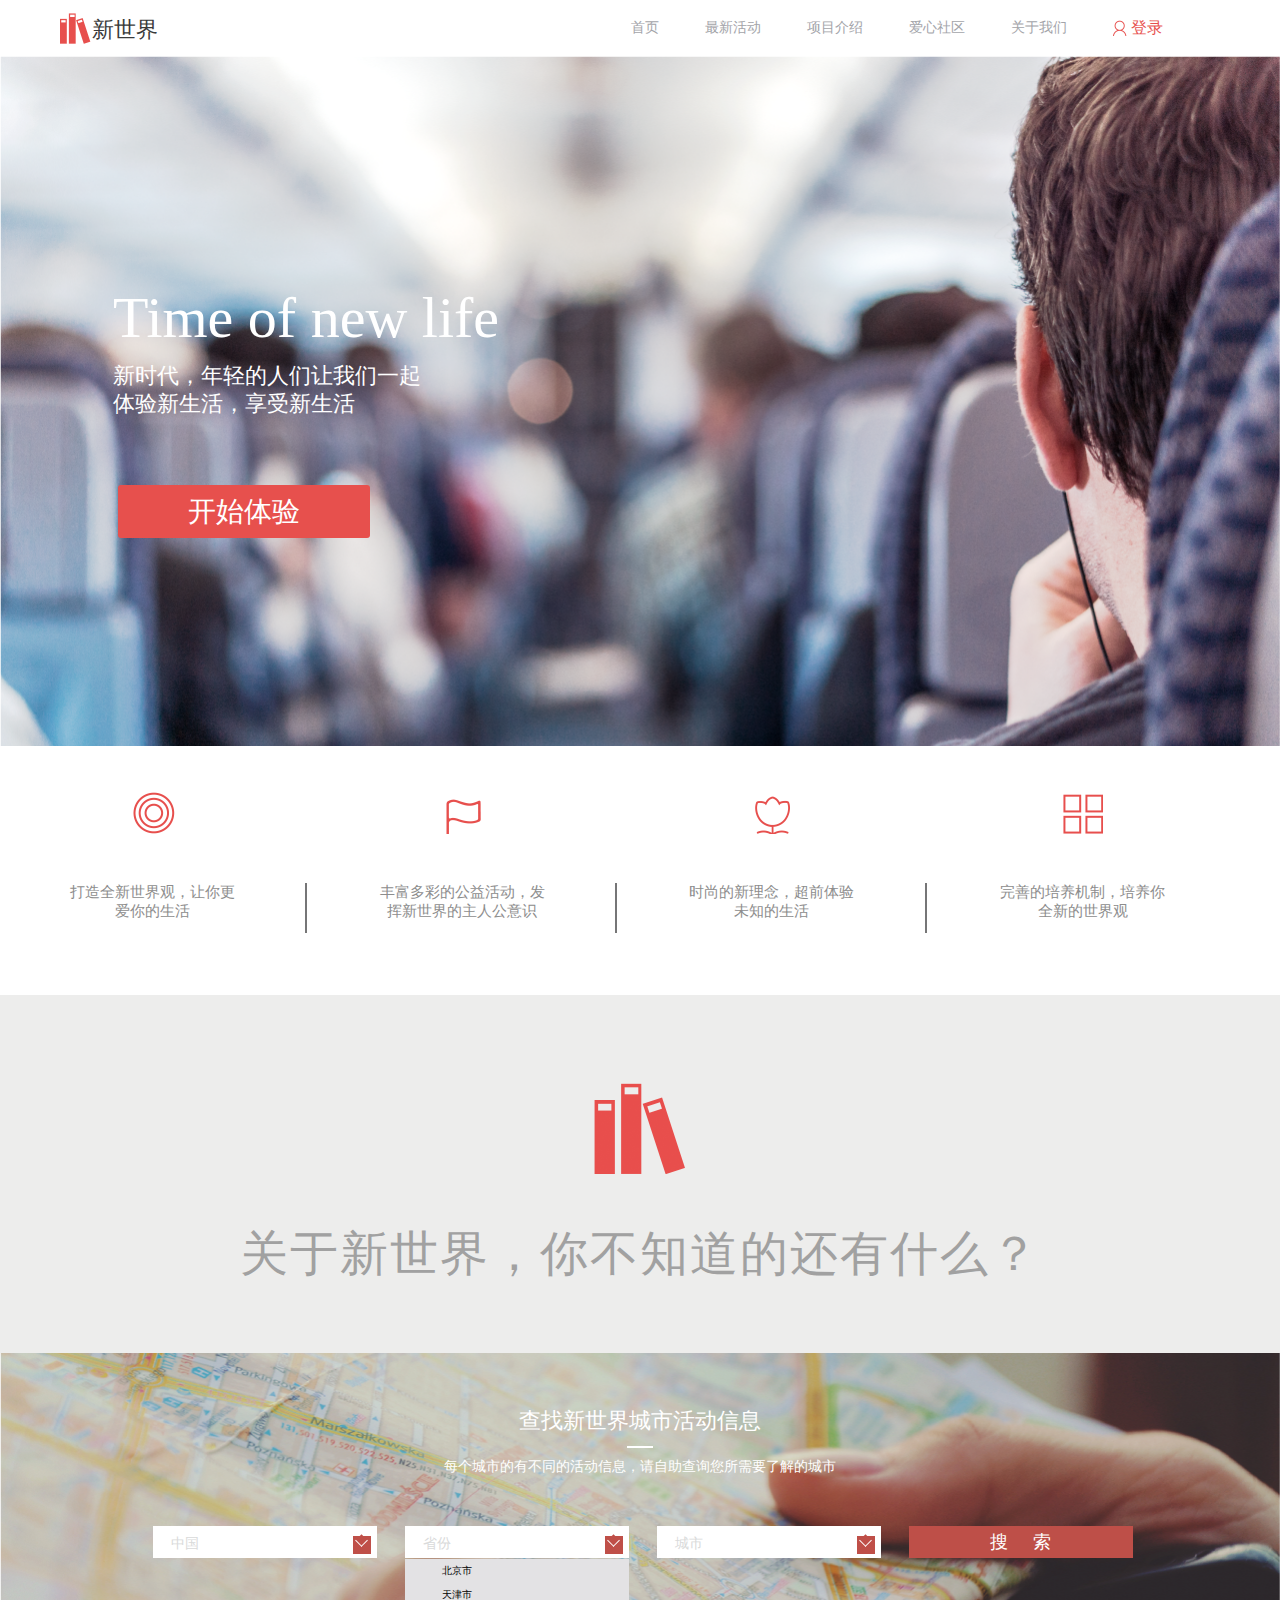
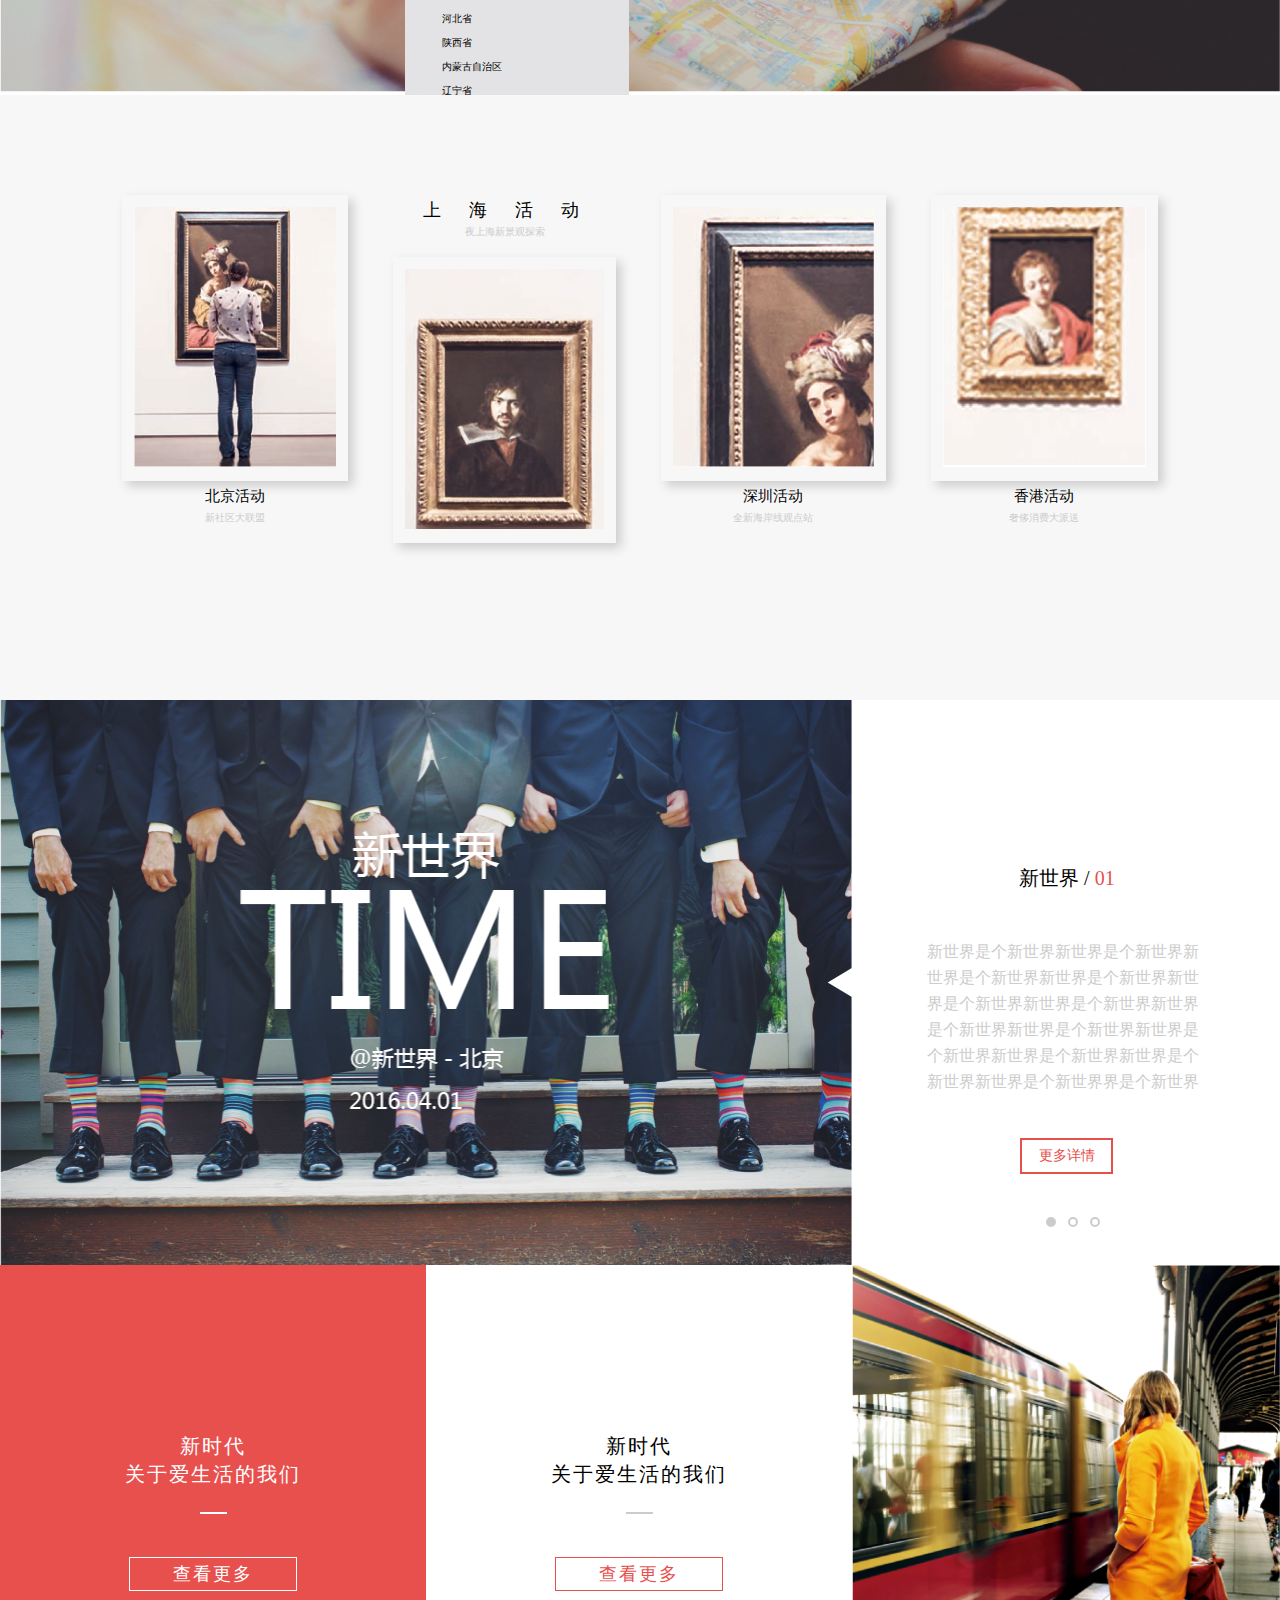
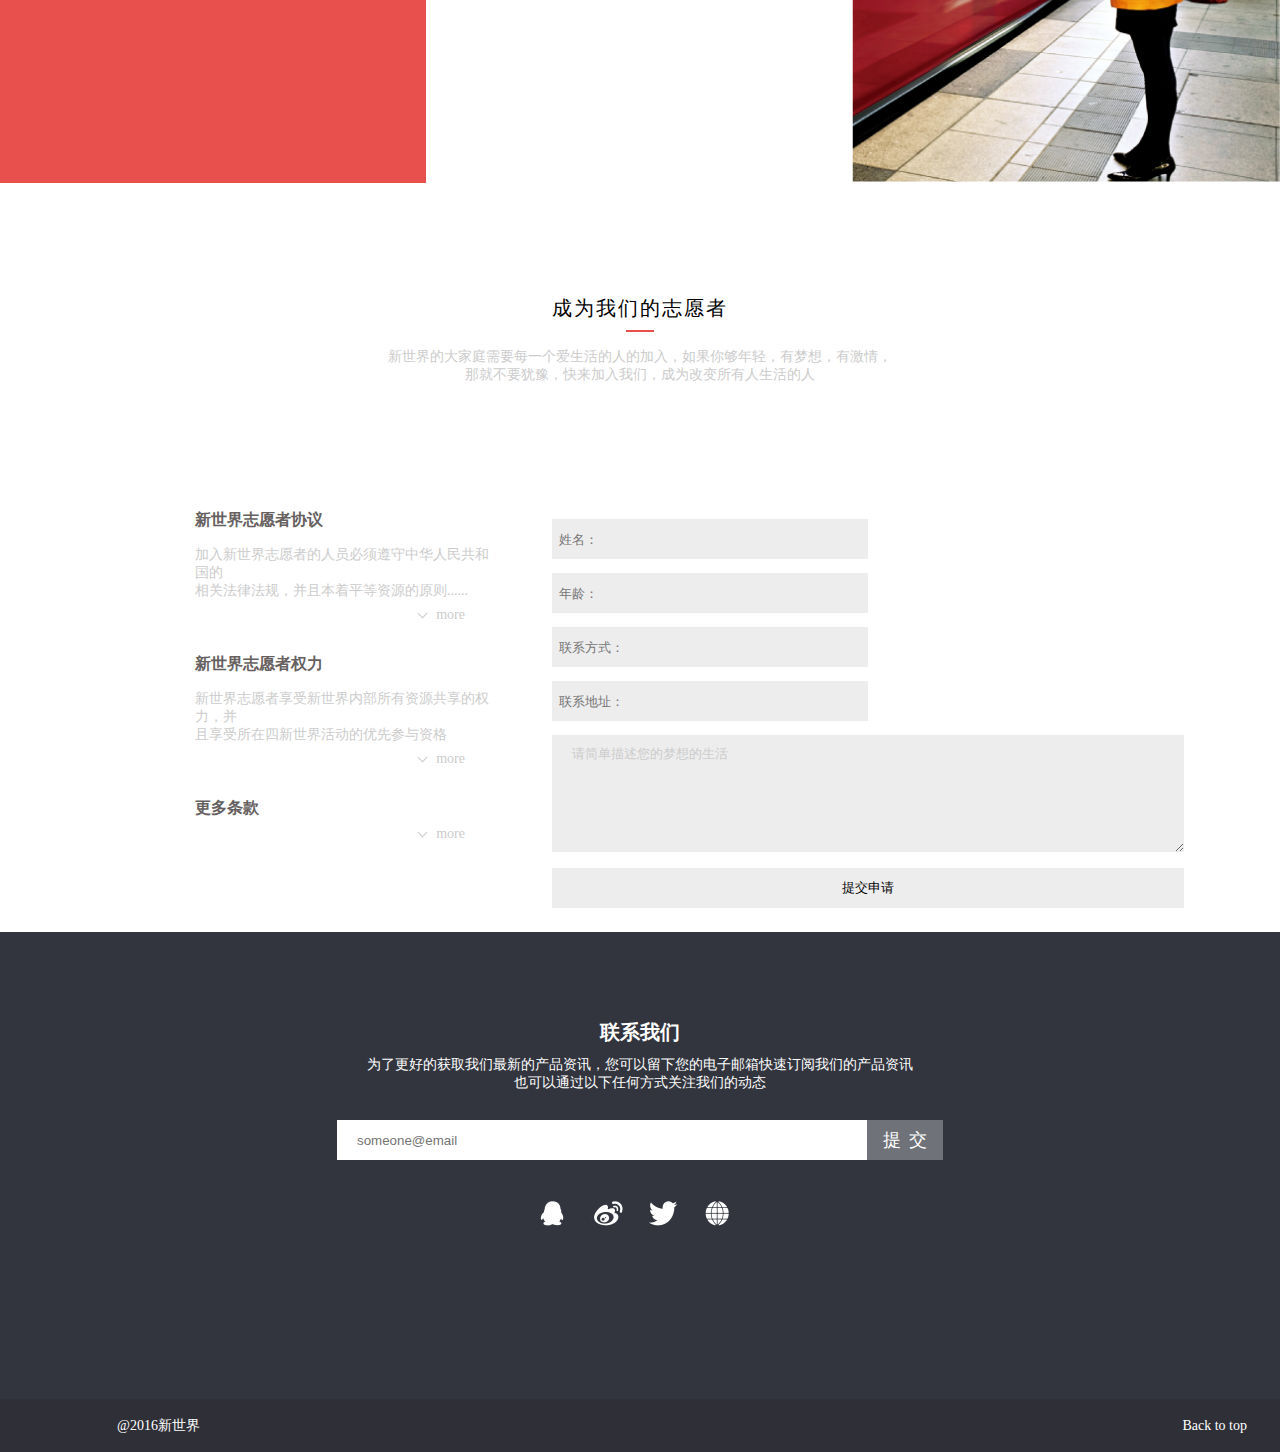
<file: index.html>
<!DOCTYPE html>
<html>
<head>
	<meta charset="utf-8">
	<meta http-equiv="X-UA-Compatible" content="IE=Edge"> 
    <meta name="viewport" content="initial-scale=1, maximum-scale=1, user-scalable=no, minimal-ui">
	<title>新世界官网</title>
	<link rel="stylesheet" type="text/css" href="index.css">
</head>
<body>
	<nav>
		<div class="logo">
			<a href="#">
				<span>新世界</span>
			</a>
		</div>
		<div class="login">
			<a href="#">
				<span>登录</span>
			</a>
		</div>
		<div class="item">
			<ul>
				<li><a href="#">首页</a></li>
				<li><a href="#">最新活动</a></li>
				<li><a href="#">项目介绍</a></li>
				<li><a href="#">爱心社区</a></li>
				<li><a href="#">关于我们</a></li>
			</ul>
		</div>
	</nav>
	<div class="page1">
		<div class="time">
			<p>Time of new life</p><br/>
			<p>新时代，年轻的人们让我们一起<br/>
			体验新生活，享受新生活</p>
		</div>
		<a href="#">开始体验</a>
	</div>
	<div class="page2">
		<div class="page2-item">
			<div class="icon icon1"></div>
			<div class="font">
				<p>打造全新世界观，让你更</p>
				<p>爱你的生活</p>
			</div>	
		</div>
		<div class="page2-item">
			<div class="icon icon2"></div>
			<div class="font">
				<p>丰富多彩的公益活动，发</p>
				<p>挥新世界的主人公意识</p>
			</div>
		</div>
		<div class="page2-item">
			<div class="icon icon3"></div>
			<div class="font">
				<p>时尚的新理念，超前体验</p>
				<p>未知的生活</p>
			</div>
		</div>
		<div class="page2-item">
			<div class="icon icon4"></div>
			<div class="font">
				<p>完善的培养机制，培养你</p>
				<p>全新的世界观</p>
			</div>
		</div>
	</div>
	<div class="page3">
		<div class="book"></div>
		<p>关于新世界，你不知道的还有什么？</p>
	</div>
	<div class="page4">
		<p>查找新世界城市活动信息</p>
		<span class="line"></span>
		<p>每个城市的有不同的活动信息，请自助查询您所需要了解的城市</p>
		<form>	
			<div class="select-wrap">
				<div class="lab">中国</div>
				<div class="plh"></div>
				<div class="slt">
					<span class="slt-ch"></span>
				</div>
			</div>
			<div class="select-wrap">
				<div class="lab">省份</div>
				<div class="plh"></div>
				<div class="slt">
					<span class="slt-ch"></span>
				</div>
				<ul>
					<li>
						<span class="hook"></span>
						<span class="im">北京市</span>
					</li>
					<li>
						<span class="hook"></span>
						<span class="im">天津市</span>
					</li>
					<li>
						<span class="hook"></span>
						<span class="im">河北省</span>
					</li>
					<li>
						<span class="hook"></span>
						<span class="im">陕西省</span>
					</li>
					<li>
						<span class="hook"></span>
						<span class="im">内蒙古自治区</span>
					</li>
					<li>
						<span class="hook"></span>
						<span class="im">辽宁省</span>
					</li>
				</ul>
			</div>
			<div class="select-wrap">
				<div class="lab">城市</div>
				<div class="plh"></div>
				<div class="slt">
					<span class="slt-ch"></span>
				</div>
			</div>
			<button type="submit">搜索</button>
		</form>
	</div>
	<div class="page5">
			<div class="active">
				<div class="img"><img src="img/active1.png"></div>
				<p class="active-city">北京活动</p>
				<p class="active-dsc">新社区大联盟</p>
			</div>
			<div class="active">
				<p id="active-shanghai">上海活动</p>
				<p class="dsc-shanghai">夜上海新景观探索</p>
				<div class="img"><img src="img/active2.png"></div>
			</div>
			<div class="active">
				<div class="img"><img src="img/active3.png"></div>
				<p class="active-city">深圳活动</p>
				<p class="active-dsc">全新海岸线观点站</p>
			</div>
			<div class="active">
				<div class="img"><img src="img/active4.png"></div>
				<p class="active-city">香港活动</p>
				<p class="active-dsc">奢侈消费大派送</p>
			</div>
	</div>
	<div class="page6">
		<div class="page6-one">
			<img src="img/img2.png">
			<div class="world1">
				<p id="new"><span>新世界</span> / <span>01</span></p>
				<p id="new-content">新世界是个新世界新世界是个新世界新世界是个新世界新世界是个新世界新世界是个新世界新世界是个新世界新世界是个新世界新世界是个新世界新世界是个新世界新世界是个新世界新世界是个新世界新世界是个新世界界是个新世界</p>
				<a href="#">更多详情</a>
				<div class="circle">
					<ul>
						<li></li>
						<li></li>
						<li></li>
					</ul>
				</div>
			</div>
		</div>
		<div class="page-two">
			<div class="new-time" id="first">
				<p>新时代</p>
				<p>关于爱生活的我们</p>
				<span></span>
				<a href="#">查看更多</a>
			</div>
			<div class="new-time" id="second">
				<p>新时代</p>
				<p>关于爱生活的我们</p>
				<span></span>
				<a href="#">查看更多</a>
			</div>
			<img src="img/img3.png">
		</div>
	</div>
	<div class="page7">
		<div class="page7-top">
			<p>成为我们的志愿者</p>
			<span></span>
			<p id="join">新世界的大家庭需要每一个爱生活的人的加入，如果你够年轻，有梦想，有激情，</p>
			<p>那就不要犹豫，快来加入我们，成为改变所有人生活的人</p>
		</div>
		<div class="page7-wrap">
			<div class="page7-left">
				<ul class="lf">
					<li>
						<h3>新世界志愿者协议</h3>
						<p class="lf1">加入新世界志愿者的人员必须遵守中华人民共和国的<br/>相关法律法规，并且本着平等资源的原则......</p>
						<p class="lf2"><span></span>more</p>
					</li>
					<li>
						<h3>新世界志愿者权力</h3>
						<p class="lf1">新世界志愿者享受新世界内部所有资源共享的权力，并<br/>且享受所在四新世界活动的优先参与资格</p>
						<p class="lf2"><span></span>more</p>
					</li>
					<li>
						<h3>更多条款</h3>
						<p class="lf2"><span></span>more</p>
					</li>
				</ul>
			</div>
			<div class="page7-right">
				<form>
					<input type="text" placeholder="  姓名：">
					<input type="text" placeholder="  年龄："><br/>
					<input type="text" placeholder="  联系方式：">
					<input type="text" placeholder="  联系地址："><br/>
					<textarea>请简单描述您的梦想的生活</textarea>
					<br/><input type="submit" value="提交申请" />
				</form> 
			</div>
		</div>
	</div>
	<div class="contact">
		<h6>联系我们</h6>
		<p id="cont">为了更好的获取我们最新的产品资讯，您可以留下您的电子邮箱快速订阅我们的产品资讯</p>
		<p>也可以通过以下任何方式关注我们的动态</p>
		<div class="email">
			<form>
				<input type="text" placeholder="someone@email"/>
				<input type="submit" value="提交">
			</form>
		</div>
		<ul class="contact-fun">
			<li><a href="#" id="a1"></a></li>
			<li><a href="#" id="a2"></a></li>
			<li><a href="#" id="a3"></a></li>
			<li><a href="#" id="a4"></a></li>
		</ul>
	</div>
	<div class="footer">
		<p>@2016新世界</p>
		<a href="#">Back to top</a>
	</div>
</body>
</html>
</file>
<file: index.css>
@charset utf-8;

/* Basic style */
*{
	margin: 0;
	padding: 0;
}
html,body {
	height: 100%;
	width: 100%;
	font: 10px 'Microsoft YaHei';
}
a {
	text-decoration: none;
}
li {
	list-style: none;
}

/* nav */
nav {
	height: 5.6rem;
	width: 100%;
	min-width: 128rem;
}
nav .logo {
	float: left;
	height: 3.2rem;
	width: 10.3rem;
	margin-top: 1.3rem;
	margin-left: 6rem;
}
nav .logo span {
	position: relative;
	bottom: 1rem;
	font-size: 2.2rem;
	margin-left: 3.2rem;
	color: #393a3a;
}
nav .logo a::before {
	content: "";
	position: absolute;
	margin-right: 1.2rem;
	display: inline-block;
	height: 31px;
	width: 31px;
	line-height: 3.2rem;
	background: url(img/sprite.png) no-repeat;
	background-position: -74px -42px;
}
nav .item {
	float: right;
	font-size: 1.6rem;
	color: #1E1D1D;
}
nav .item ul li {
	float: left;
	margin-top: 0;
	margin-right: 4.6rem;
}
nav .item a {
	display: inline-block;
	margin-top: 0;
	height: 5.6rem;
	line-height: 5.6rem;
	color: #a3a4a9;
}
nav .item ul li a:hover {
	color: #e74f4d;
	border-bottom: 3px solid #e74f4d;
}
nav .login {
	float: right;
	height: 1.6rem;
	width: 10.3rem;
	margin-top: 2rem;
	margin-right: 6.4rem;
}
nav .login span {
	position: relative;
	bottom: 1.8rem;
	font: 1.6rem 'SimHei';
	margin-left: 1.8rem;
	color: #e74f4d;
}
nav .login a::before {
	content: "";
	position: absolute;
	margin-right: 1.2rem;
	display: inline-block;
	height: 16px;
	width: 16px;
	line-height: 3.2rem;
	background: url(img/sprite.png) no-repeat;
	background-position: -139px 0;
}

/* page1 */
.page1 {
	position: relative;
	height: 69rem;
	width: 100%;
	min-width: 128rem;
	background: url(img/img1.png) no-repeat;
	background-size: 100%;
}
.page1 .time {
	position: absolute;
	top: 22.8rem;
	left: 11.3rem;
}
.page1 .time p {
	color: #fff;
}
.page1 .time p:first-child {
	font-size: 5.8rem;
}
.page1 .time p:last-child {
	font-size: 2.2rem;
	line-height: 2.8rem;
}
.page1 a {
	position: absolute;
	top: 42.9rem;
	left: 11.8rem;
	display: block;
	height: 5.3rem;
	width: 25.2rem;
	background: #e7504d;
	border-radius: .3rem;
	text-align: center;
	font-size: 2.8rem;
	color: #fff;
	line-height: 5.3rem;
}

/* page2 */
.page2 {
	height: 24.9rem;
	width: 100%;
	min-width: 128rem;
}
.page2 .page2-item {
	height: 24.9rem;
	width: 24%;
	display: inline-block;
	font-size: 1.5rem;
	color: #8d8d8d;
	text-align: center;
}
.page2 .page2-item .icon {
	margin-top: 4.6rem;
}
.page2 .page2-item .icon1::before {
	content: "";
	display: inline-block;
	height: 42px;
	width: 42px;
	background: url(img/sprite.png) no-repeat;
	background-position: 0 0;
}
.page2 .page2-item .icon2::before {
	content: "";
	display: inline-block;
	height: 35px;
	width: 35px;
	background: url(img/sprite.png) no-repeat;
	background-position: 0 -44px;
}
.page2 .page2-item .icon3::before {
	content: "";
	display: inline-block;
	height: 38px;
	width: 35px;
	background: url(img/sprite.png) no-repeat;
	background-position: -37px -44px;
}
.page2 .page2-item .icon4::before {
	content: "";
	display: inline-block;
	height: 40px;
	width: 40px;
	background: url(img/sprite.png) no-repeat;
	background-position: -44px 0;
}
.page2 .page2-item .font {
	height: 5rem;
	border-right: 2px solid #767677;
	margin-top: 4.5rem;
}
.page2 .page2-item:last-child .font {
	height: 5rem;
	border-right: 0;
	margin-top: 4.5rem;
}

/* page3 */
.page3 {
	height: 35.8rem;
	width: 100%;
	min-width: 128rem;
	background: #ededec;
	text-align: center;
}
.page3 p {
	margin-top: 4.6rem;
	font-size: 4.8rem;
	color: #a1a1a1;
	text-align: center;
	letter-spacing: .2rem;
}
.page3 .book::before {
	content: "";
	display: inline-block;
	margin-top: 8.8rem;
	height: 9.1rem;
	width: 9.2rem;
	background: url(img/book.png) no-repeat;
}

/* page4 */
.page4 {
	height: 34.2rem;
	width: 100%;
	min-width: 128rem;
	background: url(img/city.png) no-repeat;
	background-size: 100%;
	overflow: hidden;
}
.page4 p:first-child {
	margin-top: 5.3rem;
	font-size: 2.2rem;
	color: #fff;
	text-align: center;
}
.page4 .line {
	display: block;
	margin: 1rem auto;
	height: 0;
	width: 2.4rem;
	border: .1rem solid #fff;
}
.page4 .line + p {
	font-size: 1.4rem;
	color: #fff;
	text-align: center;
}
.page4 form {
	
	width: 103.1rem;
	margin: 5rem auto;
}
.page4 .select-wrap {
	float: left;
	margin-left: 2.8rem;
	height: 3.2rem;
	width: 22.4rem;
	background: #fff;
}
.page4 .select-wrap .lab {
	display: inline-block;
	margin-left: 1.8rem;
	font-size: 1.4rem;
	color: #d9dada;
	line-height: 3.6rem;
}
.page4 .select-wrap .plh {
	position: relative;
	top: .5rem;
	display: inline-block;
	height: 2rem;
	width: 14.7rem;
}
.page4 .select-wrap .slt {
	position: relative;
	left: .2rem;
	bottom: .3rem;
	display: inline-block;
	height: 1.8rem;
	width: 1.8rem;
	text-align: center;
	background: #bf4f48;
}
.page4 .select-wrap .slt .slt-ch {
	display: inline-block;
	height: .8rem;
	width: .8rem;
	background: #bf4f48;
	border-left: .1rem solid #fff;
	border-bottom: .1rem solid #fff;
	transform: rotate(-45deg);
}
.page4 .select-wrap ul {
	position: relative;
	bottom: .3rem;
	width: 22.4rem;
	background: #e3e2e4;
}
.page4 .select-wrap ul li {
	height: 2.4rem;
	line-height: 2.4rem;
	text-indent: 1.8rem;
}
.page4 .select-wrap ul li:hover {
	background: #bf4f49;
	cursor: pointer;
}
.page4 .select-wrap .hook {
	display: inline-block;
	position: relative;
	bottom: .3rem;
	margin-right: .8rem;
	height: .6rem;
	width: .8rem;
	border-left: .1rem solid #e3e2e4;
	border-bottom: .1rem solid #e3e2e4;
	transform: rotate(-45deg);
}
.page4 button {
	float: left;
	height: 3.2rem;
	width: 22.4rem;
	margin-left: 2.8rem;
	padding-left: 2.5rem;
	background: #be4f48;
	border: 0;
	font-size: 1.8rem;
	letter-spacing: 2.5rem;
	color: #fff;
	cursor: pointer;
}

/* page5 */
.page5 {
	display: flex;
	padding: 0 10rem;
	height: 60.5rem;
	width: 100%;
	min-width: 128rem;
	background: #f7f7f7;
	box-sizing: border-box;
	justify-content: space-around;
}
.page5 .active {
	margin-top: 10rem;
}
.page5 .active .img {
	padding: 1.2rem;
	box-shadow: 5px 5px 10px #ccc;
}
.page5 .active-city {
	font-size: 1.5rem;
	text-align: center;
	line-height: 3rem;
}
.page5 .active-dsc {
	font: 1.4rem;
	color: #ccc;
	text-align: center;
}
.page5 #active-shanghai {
	font-size: 1.8rem;
	text-align: center;
	line-height: 3rem;
	letter-spacing: 2.8rem;
	text-indent: 2rem;
}
.page5 .dsc-shanghai {
	margin-bottom: 1.8rem;
	text-align: center;
	color: #ccc;
}

/* page6 */
.page6 {
	height: 108.3rem;
	width: 100%;
	min-width: 128rem;
	overflow: hidden;
}
.page6 .page6-one {
	height: 56.5rem;
	width: 100%;
	overflow: hidden;
}
.page6 img {
	float: left;
	width: 66.7%;
}
.page6 .world1 {
	float: left;
	width: 33.3%;
}
.page6 p#new {
	margin-top: 16.5rem;
	font-size: 2rem;
	text-align: center;
}
.page6 p#new span:last-child {
	color: #e74f4d;
}
.page6 p#new-content {
	margin-top: 4.7rem;
	padding: 0 7.3rem;
	font-size: 1.6rem;
	line-height: 2.6rem;
	color: #ccc;
}
.page6 .world1 a {
	display: block;
	margin: 4.3rem auto;
	height: 3.2rem;
	width: 8.9rem;
	border: 2px solid #e74f4d;
	font-size: 1.4rem;
	text-align: center;
	line-height: 3.2rem;
	color: #e74f4d;
}
.page6 .circle {
	margin: 2.3rem auto;
	text-align: center;
}
.page6 .circle ul {
	display: inline-block;
}
.page6 .circle ul li {
	float: left;
	margin-left: 1.2rem;
	height: .6rem;
	width: .6rem;
	border: .2rem solid #ccc;
	border-radius: 50%;
}
.page6 .circle ul li:first-child {
	background: #ccc;
}
.page6 .page6-two {
	height: 51.6rem;
	width: 100%;
	overflow: hidden;
}
.page6 .new-time {
	float: left;
	padding-top: 16.7rem;
	padding-bottom: 20.1rem;
	height: 51.6rem;
	width: 33.3%;
}
.page6 div#first {
	background: #e8504e;
}
.page6 .page-two img {
	float: left;
	width: 33.4%;
}
.page6 .page-two p {
	font-size: 2rem;
	color: #fff;
	text-align: center;
	line-height: 2.8rem;
	letter-spacing: .2rem;
}
.page6 .page-two span {
	display: block;
	margin: 2.4rem auto;
	height: 0;
	width: 2.5rem;
	border: .1rem solid #fff;
}
.page6 .page-two a {
	display: block;
	margin: 4.3rem auto;
	height: 3.2rem;
	width: 16.6rem;
	border: 1px solid #fff;
	font-size: 1.8rem;
	text-align: center;
	line-height: 3.2rem;
	letter-spacing: .2rem;
	color: #fff;
}
.page6 div#second p{
	color: #000;
}
.page6 div#second span {
	border: .1rem solid #ccc;
}
.page6 div#second a {
	border: 1px solid #e74f4d;
	color: #e74f4d;
}

/* page7 */
.page7 {
	padding-top: 11.2rem;
	padding-bottom: 16.3rem;
	height: 74.9rem;
	width: 100%;
	min-width: 128rem;
	box-sizing: border-box;
}
.page7 .page7-top {
	height: 8.7rem;
	width: 100%;
	text-align: center;
}
.page7 .page7-top p:first-child {
	font-size: 2rem;
	letter-spacing: .2rem;
}
.page7 .page7-top span {
	display: block;
	margin: .8rem auto;
	height: 0;
	width: 2.6rem;
	border: .1rem solid #e74f4d;
}
.page7 .page7-top p#join {
	margin-top: 1.6rem;
	font-size: 1.4rem;
	color: #ccc;
}
.page7 .page7-top p#join + p {
	font-size: 1.4rem;
	color: #ccc;
}
.page7 .page7-wrap {
	padding: 9.7rem 10.7rem 12.8rem 16.3rem;
	height: 54.8rem;
	width: 100%;
	box-sizing: border-box;
}
.page7 .page7-left {
	float: left;
	padding-left: 3.2rem;
	width: 38.5%;
	box-sizing: border-box;
}
.page7 .page7-right {
	float: left;
	width: 61.5%;
}
.page7 .lf {
	width: 30rem;
}
.page7 .lf li {
	margin-top: 3.1rem;
}
.page7 .lf h3 {
	font-size: 1.6rem;
	color: #666160;
}
.page7 .lf p.lf1 {
	margin-top: 1.5rem;
	font-size: 1.4rem;
	color: #ccc;
}
.page7 .lf p.lf2 {
	margin-top: 0.7rem;
	margin-right: 3rem;
	font-size: 1.4rem;
	color: #ccc;
	text-align: right;
	cursor: pointer;
}
.page7 .lf p.lf2 span {
	display: inline-block;
	margin-bottom: .2rem;
	margin-right: 1rem;
	height: .6rem;
	width: .6rem;
	border-left: .1rem solid #ccc;
	border-bottom: .1rem solid #ccc;
	transform: rotate(-45deg);
}
.page7 .page7-right form {
	margin-top: 2.6rem;
}
.page7 .page7-right input,textarea {
	margin-top: 1.4rem;
	height: 4rem;
	width: 31.6rem;
	border: 0;
	background: #ededee;
}
.page7 .page7-right textarea {
	height: 11.7rem;
	width: 63.2rem;
	line-height: 4rem;
	text-indent: 2rem;
	color: #ccc;
}
.page7 .page7-right input[type='submit'] {
	width: 63.2rem;
	cursor: pointer;
}

/* footer */
.contact {
	padding: 8.7rem 12rem 38rem;
	height: 36rem; 
	width: 100%;
	min-width: 128rem;
	background: #32353e;
	text-align: center;
	box-sizing: border-box;
}
.contact h6 {
	font-size: 2rem;
	color: #fff;
} 
.contact p {
	font-size: 1.4rem;
	color: #fff;
}
.contact p#cont {
	margin-top: 1rem;
	line-height: 1.8rem;
}
.contact .email {
	display: inline-block;
	margin-top: 2.8rem;
	overflow: hidden;
}
.contact .email form input[type='text'] {
	float: left;
	padding-left: 2rem;
	height: 4rem;
	width: 51rem;
	border: 0;
}
.contact .email form input[type='submit'] {
	float: left;
	height: 4rem;
	width: 7.6rem;
	font-size: 1.8rem;
	color: #fff;
	letter-spacing: .8rem;
	text-indent: .8rem;
	border: 0;
	background: #6f7278;
	cursor: pointer;
}
.contact .contact-fun {
	margin: 3.3rem auto;
	padding-left: 10.6rem;
	width: 30.6rem;
}
.contact .contact-fun li {
	float: left;
	margin-right: 2.6rem;
}
.contact .contact-fun li a#a1::before {
	content: "";
	display: inline-block;
	height: 25px;
	width: 25px;
	background: url(img/sprite.png) no-repeat;
	background-position: -87px 0;
}
.contact .contact-fun li a#a2::before {
	content: "";
	display: inline-block;
	height: 25px;
	width: 32px;
	background: url(img/sprite.png) no-repeat;
	background-position: -104px -54px;
}
.contact .contact-fun li a#a3::before {
	content: "";
	display: inline-block;
	height: 25px;
	width: 30px;
	background: url(img/sprite.png);
	background-position: -107px -27px;
}
.contact .contact-fun li a#a4::before {
	content: "";
	display: inline-block;
	height: 25px;
	width: 25px;
	background: url(img/sprite.png);
	background-position: -113px 0;
}
.footer {
	height: 5.3rem;
	width: 100%;
	min-width: 128rem;
	background: #2f2f38;
}
.footer p,a{
	display: inline-block;
	font-size: 1.4rem;
	color: #fff;
	line-height: 5.3rem;
}
.footer p {
	float: left;
	margin-left: 11.7rem;
}
.footer a {
	float: right;
	margin-right: 3.3rem;
	cursor: pointer;
}
</file>
